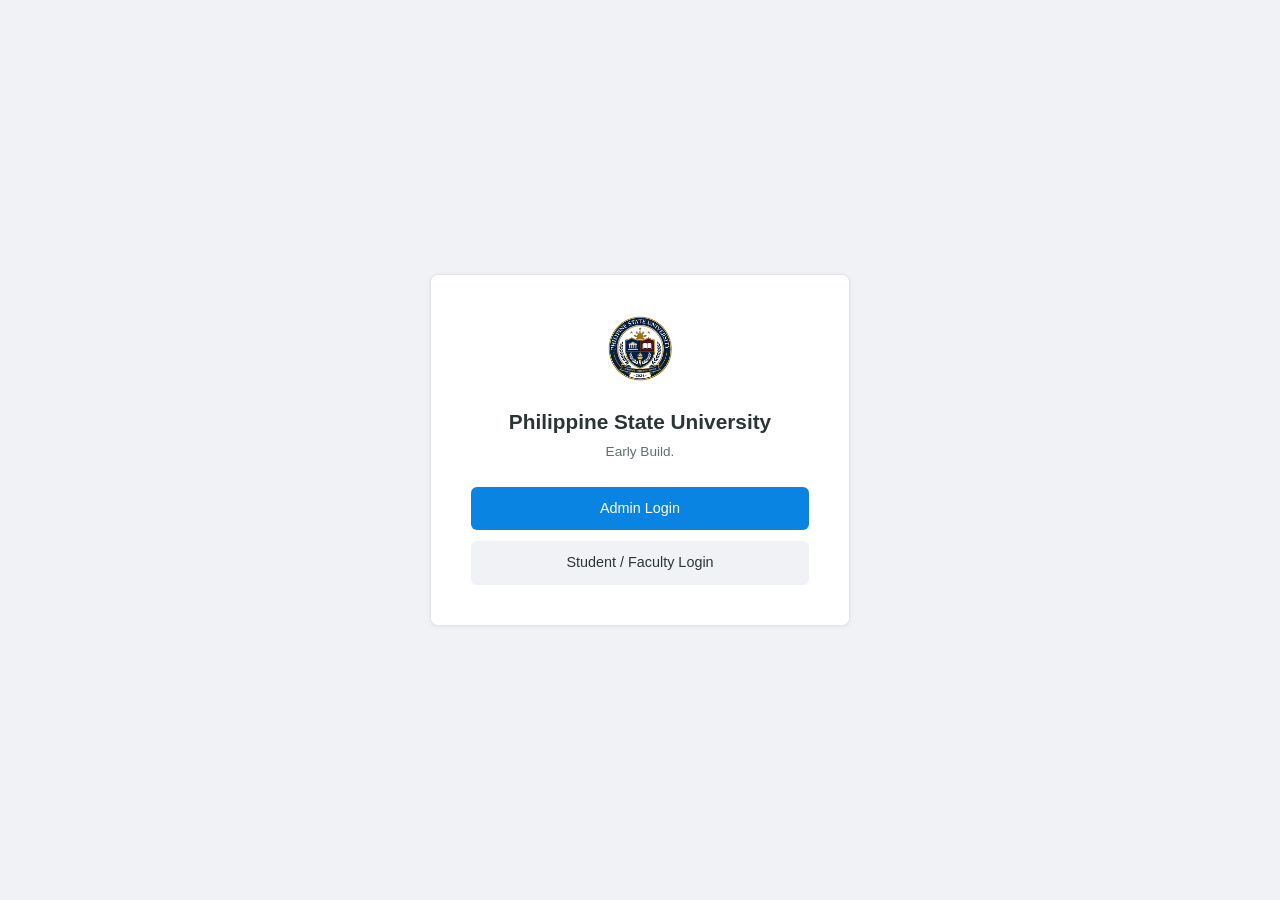
<file: src/main/resources/static/index.html>
<!DOCTYPE html>
<html lang="en">
<head>
  <meta charset="UTF-8">
  <meta name="viewport" content="width=device-width, initial-scale=1.0">
  <title>Philippine State University</title>
  <link rel="stylesheet" href="css/style.css">
</head>
<body class="center-page">
  <div class="landing-card">
    <img src="assets/placeholder/Placeholder.png" alt="SIS Logo">
    <h1>Philippine State University</h1>
    <p class="tagline">Early Build.</p>
    <div class="home-links">
      <a href="admin-login.html" class="btn-primary">Admin Login</a>
      <a href="portal-login.html" class="btn-secondary">Student / Faculty Login</a>
    </div>
  </div>
</body>
</html>
</file>
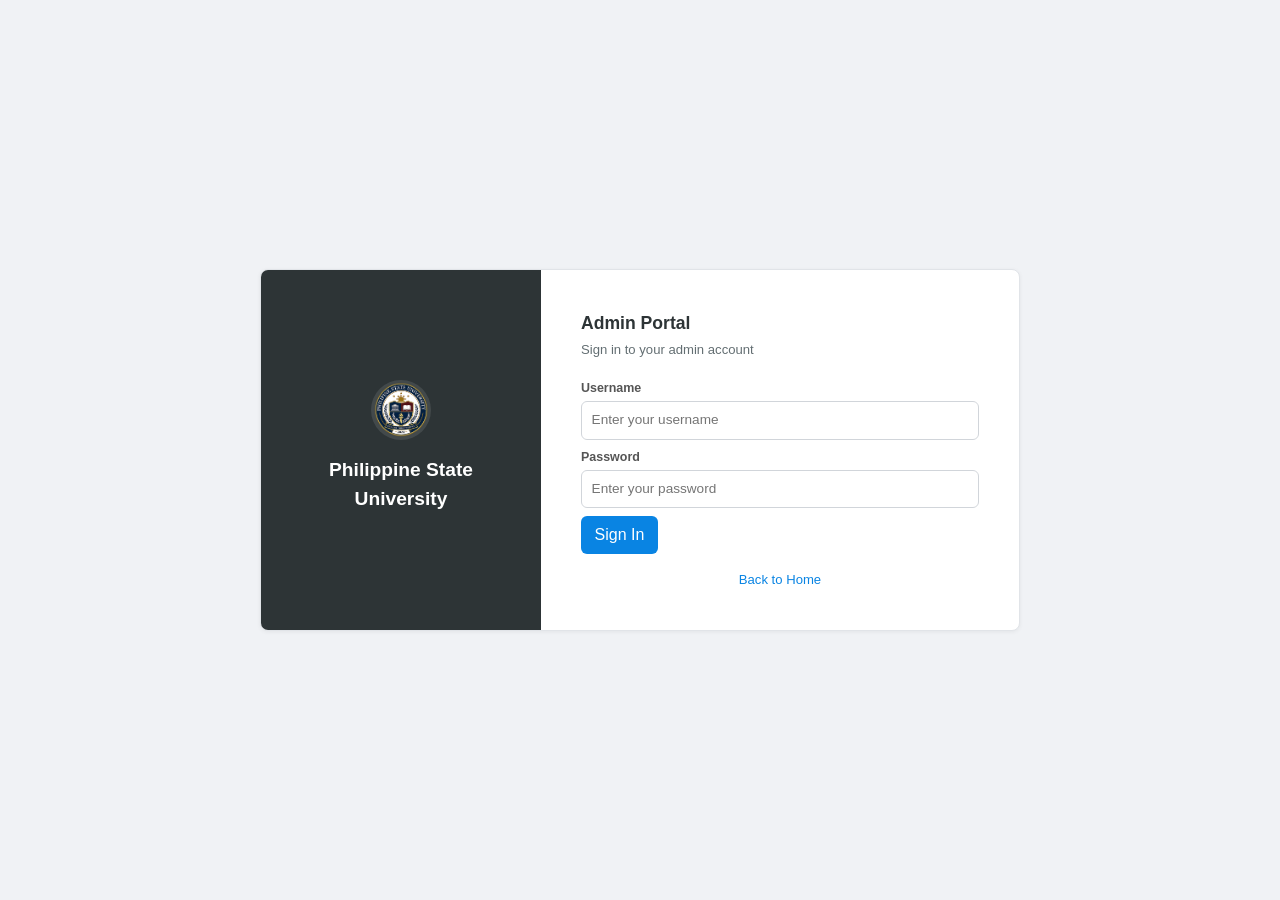
<file: src/main/resources/static/admin-login.html>
<!DOCTYPE html>
<html lang="en">
<head>
  <meta charset="UTF-8">
  <meta name="viewport" content="width=device-width, initial-scale=1.0">
  <title>Admin Login - SIS</title>
  <link rel="stylesheet" href="css/style.css">
</head>
<body class="center-page">
  <div class="card wide">
    <div class="card-side">
      <img src="assets/placeholder/Placeholder.png" alt="SIS Logo">
      <h1>Philippine State University</h1>
    </div>
    <div class="card-form">
      <h2>Admin Portal</h2>
      <p class="subtitle">Sign in to your admin account</p>
      <div id="msg" class="msg hidden"></div>
      <form id="form">
        <label>Username</label>
        <input id="username" placeholder="Enter your username" required>
        <label>Password</label>
        <input id="password" type="password" placeholder="Enter your password" required>
        <button class="btn" type="submit">Sign In</button>
      </form>
      <p style="margin-top:1rem;font-size:0.82rem;text-align:center"><a href="index.html">Back to Home</a></p>
    </div>
  </div>
  <script src="js/api.js"></script>
  <script>
    document.getElementById('form').addEventListener('submit', async e => {
      e.preventDefault();
      const msg = document.getElementById('msg');
      hideMsg(msg);
      try {
        const res = await api('/auth/admin/login', {
          method: 'POST',
          body: JSON.stringify({
            username: document.getElementById('username').value,
            password: document.getElementById('password').value
          })
        });
        if (!res.success) throw new Error(res.message);
        saveSession({ role: 'ADMIN', id: res.id, name: res.name });
        location.href = 'admin.html';
      } catch (err) {
        showMsg(msg, err.message, 'err');
      }
    });
  </script>
</body>
</html>
</file>
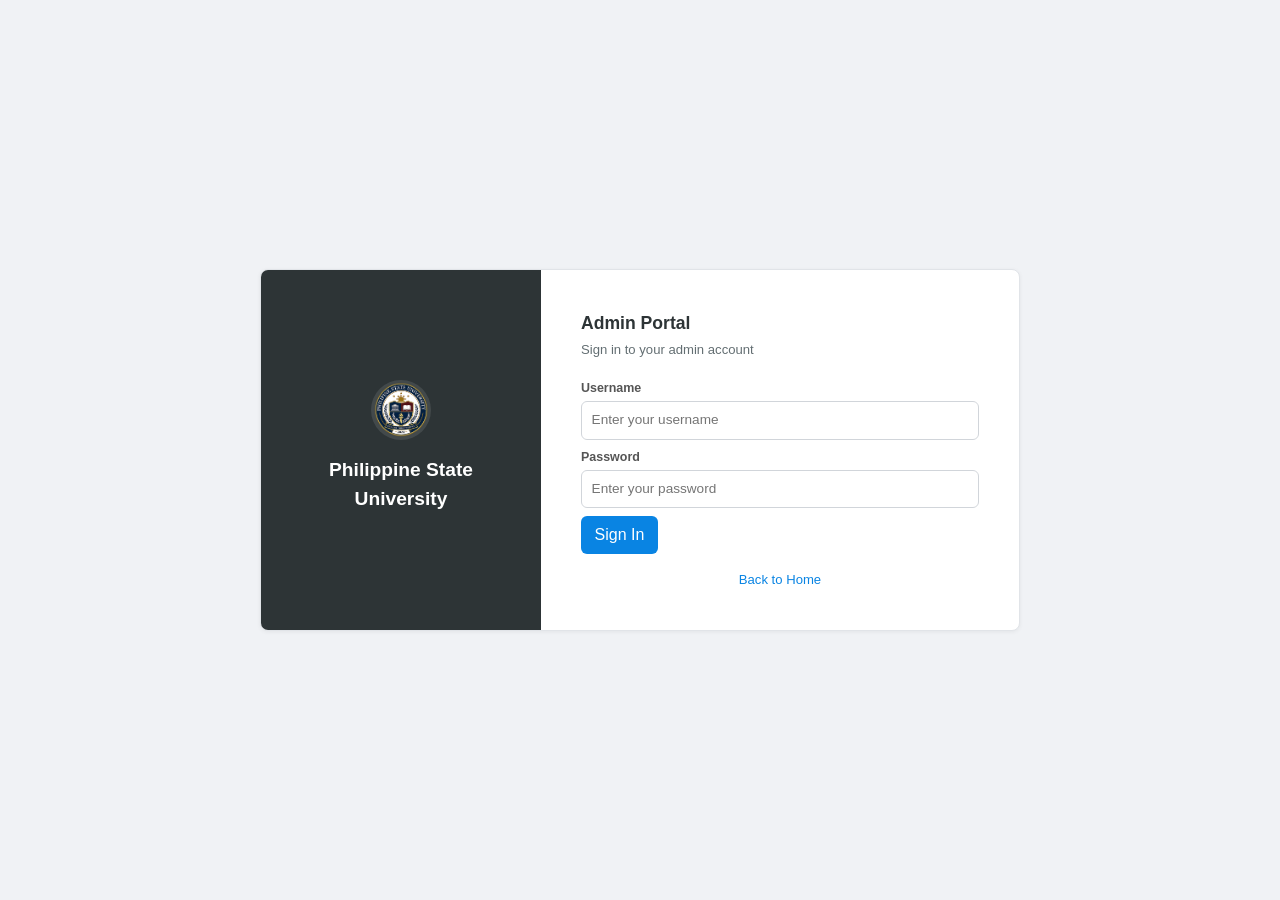
<file: src/main/resources/static/admin.html>
<!DOCTYPE html>
<html lang="en">
<head>
  <meta charset="UTF-8">
  <meta name="viewport" content="width=device-width, initial-scale=1.0">
  <title>Admin Panel - SIS</title>
  <link rel="stylesheet" href="css/style.css">
</head>
<body>
  <div class="layout">
    <aside class="sidebar">
      <div class="sidebar-header">
        <img src="assets/placeholder/Placeholder.png" alt="Profile">
        <h3 id="userLabel">Admin</h3>
        <span class="role-badge">ADMIN</span>
      </div>
      <nav class="sidebar-nav">
        <button data-panel="dashboard" class="active">Dashboard</button>
        <button data-panel="students">Students</button>
        <button data-panel="faculty">Faculty</button>
        <button data-panel="courses">Courses</button>
        <button data-panel="schedules">Schedules</button>
        <button data-panel="sections">Sections</button>
        <button data-panel="programs">Programs</button>
        <button data-panel="departments">Departments</button>
        <button data-panel="term">Current Term</button>
        <button data-panel="accounts">Admin Accounts</button>
      </nav>
      <div class="sidebar-footer">
        <a href="#" class="logout">Logout</a>
      </div>
    </aside>
    <main class="main">
      <div id="msg" class="msg hidden"></div>
      <div id="globalTermBanner" class="term-banner" style="margin-bottom:1rem"></div>

      <section id="panel-dashboard" class="panel active">
        <h1>Dashboard</h1>
        <div id="dashStats" class="stats"></div>
      </section>

      <section id="panel-students" class="panel">
        <h1>Students</h1>
        <form id="studentFilters" class="filters">
          <div class="grid-4">
            <div><label>Name</label><input name="name"></div>
            <div><label>Student Status</label><select name="studentStatus"><option value="">Any</option><option>ACTIVE</option><option>INACTIVE</option><option>GRADUATED</option><option>DROPPED</option></select></div>
            <div><label>Scholastic</label><select name="scholasticStatus"><option value="">Any</option><option>REGULAR</option><option>IRREGULAR</option></select></div>
            <div><label>Program</label><select name="program" data-lookup="program"><option value="">Any</option></select></div>
            <div><label>Curriculum</label><select name="curriculum" data-lookup="curriculum"><option value="">Any</option></select></div>
            <div><label>Academic Year</label><input name="academicYear" placeholder="YYYY-YYYY"></div>
            <div><label>Year Level</label><input name="yearLevel" type="number"></div>
            <div><label>Section</label><select name="section" data-lookup="section"><option value="">Any</option></select></div>
          </div>
          <div class="row"><button class="btn btn-sm" type="submit">Apply Filters</button><button class="btn btn-sm secondary" type="button" data-reset>Clear</button></div>
        </form>
        <div id="studentStats" class="stats"></div>
        <div id="studentTable"></div>
        <button class="btn btn-sm" data-show-dialog="studentDialog" style="margin-top:0.5rem">+ Add Student</button>
        
        <dialog id="studentDialog">
          <form id="studentForm" method="dialog">
          <div class="fieldset-title">Profile</div>
          <div class="grid-2">
            <div><label>First Name</label><input name="firstName" required></div>
            <div><label>Middle Name</label><input name="middleName"></div>
            <div><label>Last Name</label><input name="lastName" required></div>
            <div><label>Suffix</label><input name="suffix"></div>
            <div><label>Sex</label><select name="sex" required><option>MALE</option><option>FEMALE</option></select></div>
            <div><label>Date of Birth</label><input name="dateOfBirth" type="date" required></div>
            <div><label>Civil Status</label><select name="civilStatus" required><option>SINGLE</option><option>MARRIED</option><option>DIVORCED</option><option>WIDOWED</option></select></div>
            <div><label>Nationality</label><input name="nationality" value="Filipino" required></div>
            <div><label>Mobile Number</label><input name="mobileNumber" required></div>
          </div>
          <div class="fieldset-title">Account</div>
          <div class="grid-2">
            <div><label>Username</label><input name="username" required></div>
            <div><label>Password</label><input name="password" required></div>
            <div><label>Email</label><input name="email" type="email" required></div>
            <div><label>Account Status</label><select name="accountStatus"><option>ACTIVE</option><option>INACTIVE</option></select></div>
          </div>
          <div id="studentAcademicInfoFields">
            <div class="fieldset-title">Initial Academic Info (from current term)</div>
            <div class="grid-2">
              <div><label>Year Admitted</label><input name="yearAdmitted" class="readonly-field" readonly></div>
              <div><label>Academic Year</label><input name="academicYear" class="readonly-field" readonly></div>
              <div><label>Semester</label><input name="semester" class="readonly-field" readonly></div>
              <div><label>Year Level</label><input name="yearLevel" type="number" value="1"></div>
              <div><label>Program</label><select name="enrolledProgramId" data-lookup="program"><option value="">Select program</option></select></div>
              <div><label>Section</label><select name="sectionId" data-lookup="section"><option value="">Select section</option></select></div>
              <div style="grid-column:1/-1"><label>Initial Schedules</label><div id="scheduleCheckboxes" class="check-list"></div></div>
              <div id="studentEditFields" class="hidden grid-2" style="grid-column:1/-1">
                <div><label>Student Status</label><select name="studentStatus"><option>ACTIVE</option><option>INACTIVE</option><option>GRADUATED</option><option>DROPPED</option></select></div>
                <div><label>Scholastic Status</label><select name="scholasticStatus"><option>REGULAR</option><option>IRREGULAR</option></select></div>
              </div>
            </div>
          </div>
          <div class="form-actions">
            <button class="btn btn-sm" type="submit" id="studentSubmitBtn">Add Student</button>
          </div>
          <button id="studentCloseDialog" type="button" class="btn btn-sm secondary" data-close-dialog="studentDialog" style="margin-top:0.5rem">Close</button>
        </form>
        </dialog>
        
        <dialog id="studentViewDialog">
          <form method="dialog">
            <div class="row">
              <h2 id="studentViewTitle">Student</h2>
              <button type="button" class="btn btn-sm secondary" data-close-dialog="studentViewDialog">Close</button>
            </div>
            <div id="studentViewContent"></div>
          </form>
        </dialog>
        
        <dialog id="enrollmentEditDialog">
          <form id="enrollmentEditForm" method="dialog">
            <h2 id="enrollmentEditTitle">Edit Enrollment</h2>
            <div class="grid-2">
              <div><label>Academic Year</label><input name="academicYear" required></div>
              <div><label>Semester</label><select name="semester"><option value="">Select</option></select></div>
              <div><label>Year Level</label><select name="yearLevel"><option value="">Select</option></select></div>
              <div><label>Enrollment Status</label><select name="enrollmentStatus"><option>ACTIVE</option><option>INACTIVE</option><option>GRADUATED</option><option>DROPPED</option></select></div>
              <div><label>Scholastic Status</label><select name="scholasticStatus"><option>REGULAR</option><option>IRREGULAR</option></select></div>
              <div><label>Section</label><select name="sectionId" data-lookup="section"></select></div>
              <div><label>Program</label><select name="enrolledProgramId" data-lookup="program"></select></div>
            </div>
            <div class="section-title">Schedules</div>
            <div id="editEnrollmentScheduleCheckboxes" class="check-list"></div>
            <div class="form-actions">
              <button class="btn btn-sm" type="submit" id="enrollmentEditSave">Save</button>
              <button type="button" class="btn btn-sm secondary" data-close-dialog="enrollmentEditDialog">Close</button>
            </div>
          </form>
        </dialog>
        
        <dialog id="addEnrollmentDialog">
          <form id="addEnrollmentForm" method="dialog">
            <h2>Add Enrollment</h2>
            <div class="grid-2">
              <div><label>Academic Year</label><input name="academicYear" required></div>
              <div><label>Semester</label><select name="semester"><option value="">Select</option></select></div>
              <div><label>Year Level</label><select name="yearLevel"><option value="">Select</option></select></div>
              <div><label>Enrollment Status</label><select name="enrollmentStatus"><option>ACTIVE</option><option>INACTIVE</option><option>GRADUATED</option><option>DROPPED</option></select></div>
              <div><label>Scholastic Status</label><select name="scholasticStatus"><option>REGULAR</option><option>IRREGULAR</option></select></div>
              <div><label>Section</label><select name="sectionId" data-lookup="section"></select></div>
              <div><label>Program</label><select name="enrolledProgramId" data-lookup="program"></select></div>
            </div>
            <div class="section-title">Schedules</div>
            <div id="addEnrollmentScheduleCheckboxes" class="check-list"></div>
            <div class="form-actions">
              <button class="btn btn-sm" type="submit" id="addEnrollmentSave">Add Enrollment</button>
              <button type="button" class="btn btn-sm secondary" data-close-dialog="addEnrollmentDialog">Close</button>
            </div>
          </form>
        </dialog>
      </section>

      <section id="panel-faculty" class="panel">
        <h1>Faculty</h1>
        <form id="facultyFilters" class="filters">
          <div class="grid-4">
            <div><label>Name</label><input name="name"></div>
            <div><label>Status</label><select name="status"><option value="">Any</option><option>ACTIVE</option><option>INACTIVE</option></select></div>
            <div><label>Department</label><select name="department" data-lookup="department"><option value="">Any</option></select></div>
            <div><label>Employment</label><select name="employmentType"><option value="">Any</option><option>FULL_TIME</option><option>PART_TIME</option></select></div>
            <div><label>Qualified Course</label><select name="qualifiedCourse" data-lookup="course"><option value="">Any</option></select></div>
            <div><label>Scheduled Course</label><select name="scheduledCourse" data-lookup="course"><option value="">Any</option></select></div>
          </div>
          <div class="row"><button class="btn btn-sm" type="submit">Apply Filters</button><button class="btn btn-sm secondary" type="button" data-reset>Clear</button></div>
        </form>
        <div id="facultyStats" class="stats"></div>
        <div id="facultyTable"></div>
        <button class="btn btn-sm" data-show-dialog="facultyDialog" style="margin-top:0.5rem">+ Add Faculty</button>
        
        <dialog id="facultyDialog">
          <form id="facultyForm" method="dialog">
          <div class="fieldset-title">Profile</div>
          <div class="grid-2">
            <div><label>First Name</label><input name="firstName" required></div>
            <div><label>Middle Name</label><input name="middleName"></div>
            <div><label>Last Name</label><input name="lastName" required></div>
            <div><label>Suffix</label><input name="suffix"></div>
            <div><label>Sex</label><select name="sex" required><option>MALE</option><option>FEMALE</option></select></div>
            <div><label>Date of Birth</label><input name="dateOfBirth" type="date" required></div>
            <div><label>Civil Status</label><select name="civilStatus" required><option>SINGLE</option><option>MARRIED</option><option>DIVORCED</option><option>WIDOWED</option></select></div>
            <div><label>Nationality</label><input name="nationality" value="Filipino" required></div>
            <div><label>Mobile Number</label><input name="mobileNumber" required></div>
          </div>
          <div class="fieldset-title">Account</div>
          <div class="grid-2">
            <div><label>Username</label><input name="username" required></div>
            <div><label>Password</label><input name="password" required></div>
            <div><label>Email</label><input name="email" type="email" required></div>
            <div><label>Account Status</label><select name="accountStatus"><option>ACTIVE</option><option>INACTIVE</option></select></div>
          </div>
          <div class="fieldset-title">Employment</div>
          <div class="grid-2">
            <div><label>Department</label><select name="departmentId" data-lookup="department"><option value="">None</option></select></div>
            <div><label>Employment Type</label><select name="employmentType"><option>FULL_TIME</option><option>PART_TIME</option></select></div>
            <div><label>Position</label><input name="position" required></div>
            <div><label>Date Hired</label><input name="dateHired" type="date" required></div>
            <div><label>Faculty Status</label><select name="status"><option>ACTIVE</option><option>INACTIVE</option></select></div>
          </div>
          <div style="grid-column:1/-1"><label>Qualified Courses</label><div id="facultyQualifiedCourses" class="check-list"></div></div>
          <div style="grid-column:1/-1" class="form-actions">
            <button class="btn btn-sm" type="submit" id="facultySubmitBtn">Add Faculty</button>
          </div>
          <button id="facultyCloseDialog" type="button" class="btn btn-sm secondary" data-close-dialog="facultyDialog" style="margin-top:0.5rem">Close</button>
        </form>
        </dialog>
        <div id="facultyDetail" class="detail-box hidden"></div>
      </section>

      <section id="panel-courses" class="panel">
        <h1>Courses</h1>
        <form id="courseFilters" class="filters">
          <div class="grid-4">
            <div><label>Title</label><input name="title"></div>
            <div><label>Department</label><select name="department" data-lookup="department"><option value="">Any</option></select></div>
            <div><label>Program</label><select name="program" data-lookup="program"><option value="">Any</option></select></div>
            <div><label>Curriculum</label><select name="curriculum" data-lookup="curriculum"><option value="">Any</option></select></div>
            <div><label>Year Level</label><input name="yearLevel" type="number"></div>
            <div><label>Semester</label><input name="semester" type="number" min="1"></div>
            <div><label>Status</label><select name="status"><option value="">Any</option><option>ACTIVE</option><option>INACTIVE</option></select></div>
          </div>
          <div class="row"><button class="btn btn-sm" type="submit">Apply Filters</button><button class="btn btn-sm secondary" type="button" data-reset>Clear</button></div>
        </form>
        <div id="courseStats" class="stats"></div>
        <div id="courseTable"></div>
        <button class="btn btn-sm" data-show-dialog="courseDialog" style="margin-top:0.5rem">+ Add Course</button>
        
        <dialog id="courseDialog">
          <form id="courseForm" method="dialog">
          <div class="grid-2">
            <div><label>Title</label><input name="title" required></div>
            <div><label>Department</label><select name="departmentId" data-lookup="department" required><option value="">Select</option></select></div>
            <div><label>Units</label><input name="units" type="number" required></div>
            <div><label>Lecture Hours</label><input name="lectureHours" type="number" required></div>
            <div><label>Lab Hours</label><input name="labHours" type="number" value="0" required></div>
            <div><label>Status</label><select name="status"><option>ACTIVE</option><option>INACTIVE</option></select></div>
            <div style="grid-column:1/-1"><label>Prerequisites</label><div id="coursePrereqs" class="check-list"></div></div>
            <div style="grid-column:1/-1"><label>Notes</label><input name="notes"></div>
          </div>
          <div class="section-title">Program / Curriculum Assignments</div>
          <div id="courseAssignmentRows" class="repeater-wrap"></div>
          <button type="button" class="btn btn-sm secondary" data-add-row="courseAssignmentRows" data-row-kind="assignment">+ Add Assignment</button>
          <div style="margin-top:0.75rem"><button class="btn btn-sm" type="submit" id="courseSubmitBtn">Add Course</button></div>
          <button type="button" class="btn btn-sm secondary" data-close-dialog="courseDialog" style="margin-top:0.5rem">Close</button>
        </form>
        </dialog>
      </section>

      <section id="panel-schedules" class="panel">
        <h1>Schedules</h1>
        <form id="scheduleFilters" class="filters">
          <div class="grid-4">
            <div><label>Academic Year</label><input name="academicYear" placeholder="YYYY-YYYY"></div>
            <div><label>Program</label><select name="program" data-lookup="program"><option value="">Any</option></select></div>
            <div><label>Curriculum</label><select name="curriculum" data-lookup="curriculum"><option value="">Any</option></select></div>
            <div><label>Section</label><select name="section" data-lookup="section"><option value="">Any</option></select></div>
            <div><label>Faculty</label><select name="faculty" data-lookup="faculty"><option value="">Any</option></select></div>
            <div><label>Year Level</label><input name="yearLevel" type="number"></div>
            <div><label>Semester</label><input name="semester" type="number" min="1"></div>
            <div><label>Status</label><select name="status"><option value="">Any</option><option>ACTIVE</option><option>INACTIVE</option></select></div>
            <div><label>Day</label><select name="day"><option value="">Any</option><option>MONDAY</option><option>TUESDAY</option><option>WEDNESDAY</option><option>THURSDAY</option><option>FRIDAY</option><option>SATURDAY</option><option>SUNDAY</option></select></div>
          </div>
          <div class="row"><button class="btn btn-sm" type="submit">Apply Filters</button><button class="btn btn-sm secondary" type="button" data-reset>Clear</button></div>
        </form>
        <div id="scheduleStats" class="stats"></div>
        <div id="scheduleTable"></div>
        <button class="btn btn-sm" data-show-dialog="scheduleDialog" style="margin-top:0.5rem">+ Add Schedule</button>
        
        <dialog id="scheduleDialog">
          <form id="scheduleForm" method="dialog">
          <input type="hidden" name="room" value="TBD">
          <div class="grid-2">
            <div><label>Course Assignment</label><select name="courseAssignmentId" data-lookup="assignment" required><option value="">Select</option></select></div>
            <div><label>Section</label><select name="sectionId" data-lookup="section" required><option value="">Select</option></select></div>
            <div><label>Faculty</label><select name="assignedFacultyId" data-lookup="faculty" required><option value="">Select</option></select></div>
            <div><label>Academic Year</label><input name="academicYear"></div>
            <div><label>Status</label><select name="status"><option>ACTIVE</option><option>INACTIVE</option></select></div>
            <div style="grid-column:1/-1"><label>Notes</label><input name="notes"></div>
          </div>
          <div class="section-title">Schedule Days</div>
          <div id="scheduleDayRows" class="repeater-wrap"></div>
          <button type="button" class="btn btn-sm secondary" data-add-row="scheduleDayRows" data-row-kind="day">+ Add Day</button>
          <div class="form-actions">
            <button class="btn btn-sm" type="submit" id="scheduleSubmitBtn">Add Schedule</button>
          </div>
          <button id="scheduleCloseDialog" type="button" class="btn btn-sm secondary" data-close-dialog="scheduleDialog" style="margin-top:0.5rem">Close</button>
        </form>
        </dialog>
      </section>

      <section id="panel-sections" class="panel">
        <h1>Sections</h1>
        <form id="sectionFilters" class="filters">
          <div class="grid-4">
            <div><label>Name</label><input name="name"></div>
            <div><label>Program</label><select name="program" data-lookup="program"><option value="">Any</option></select></div>
            <div><label>Year Level</label><input name="yearLevel" type="number"></div>
            <div><label>Status</label><select name="status"><option value="">Any</option><option>OPEN</option><option>CLOSED</option></select></div>
          </div>
          <div class="row"><button class="btn btn-sm" type="submit">Apply Filters</button><button class="btn btn-sm secondary" type="button" data-reset>Clear</button></div>
        </form>
        <div id="sectionStats" class="stats"></div>
        <div id="sectionTable"></div>
        <button class="btn btn-sm" data-show-dialog="sectionDialog" style="margin-top:0.5rem">+ Add Section</button>
        
        <dialog id="sectionDialog">
          <form id="sectionForm" method="dialog" class="grid-2">
          <div><label>Name</label><input name="name" required></div>
          <div><label>Program</label><select name="programId" data-lookup="program" required><option value="">Select</option></select></div>
          <div><label>Year Level</label><input name="yearLevel" type="number" required></div>
          <div><label>Max Capacity</label><input name="maxCapacity" type="number" required></div>
          <div><label>Status</label><select name="status"><option>ACTIVE</option><option>INACTIVE</option></select></div>
          <div><label>Notes</label><input name="notes"></div>
          <div style="grid-column:1/-1" class="form-actions">
            <button class="btn btn-sm" type="submit" id="sectionSubmitBtn">Add Section</button>
          </div>
          <button id="scheduleCloseDialog" type="button" class="btn btn-sm secondary" data-close-dialog="sectionDialog" style="margin-top:0.5rem">Close</button>
          </form>
        </dialog>
      </section>

      <section id="panel-programs" class="panel">
        <h1>Programs</h1>
        <form id="programFilters" class="filters">
          <div class="grid-2">
            <div><label>Title</label><input name="title"></div>
            <div><label>Status</label><select name="status"><option value="">Any</option><option>ACTIVE</option><option>INACTIVE</option></select></div>
          </div>
          <div class="row"><button class="btn btn-sm" type="submit">Apply Filters</button><button class="btn btn-sm secondary" type="button" data-reset>Clear</button></div>
        </form>
        <div id="programTable"></div>
        <button class="btn btn-sm" data-show-dialog="programDialog" style="margin-top:0.5rem">+ Add Program</button>
        
        <dialog id="programDialog">
          <form id="programForm" method="dialog" class="grid-2">
          <div><label>Title</label><input name="title" required></div>
          <div><label>Code</label><input name="code" required></div>
          <div><label>Status</label><select name="status"><option>ACTIVE</option><option>INACTIVE</option></select></div>
          <div><label>Department</label><select name="departmentId" data-lookup="department" required><option value="">Select</option></select></div>
          <div style="grid-column:1/-1" class="section-title">Initial Curriculum</div>
          <div><label>Effective Year (YYYY-YYYY)</label><input name="effectiveYear" placeholder="2025-2026"></div>
          <div><label>Year Levels (count)</label><input name="yearCount" type="number" value="4" min="1"></div>
          <div id="yearSemesterFields" style="grid-column:1/-1"></div>
          <div style="grid-column:1/-1" class="form-actions">
            <button class="btn btn-sm" type="submit" id="programSubmitBtn">Add Program</button>
          </div>
          <button id="programCloseDialog" type="button" class="btn btn-sm secondary" data-close-dialog="programDialog" style="margin-top:0.5rem">Close</button>
        </form>
        </dialog>
        
        <dialog id="programManageDialog">
          <form id="programManageForm" method="dialog">
            <div class="row">
              <h2 id="programManageTitle">Program</h2>
              <button id="programManageClose" type="button" class="btn btn-sm secondary" data-close-dialog="programManageDialog">Close</button>
            </div>
            <div class="section-title">Curriculums</div>
            <div id="curriculumTable"></div>
            <button class="btn btn-sm secondary" data-show-dialog="curriculumDialog" style="margin-top:0.5rem">Add Curriculum</button>
          </form>
        </dialog>
        
        <dialog id="curriculumDialog">
          <form id="curriculumForm" method="dialog" class="grid-2">
            <div><label>Effective Year (YYYY-YYYY)</label><input name="effectiveYear" required placeholder="2025-2026"></div>
            <div><label>Set as active after add</label><select name="setActive"><option value="yes">Yes</option><option value="no">No</option></select></div>
            <div><label>Year levels (count)</label><input name="yearCount" type="number" value="4" min="1" required></div>
            <div id="curriculumYearSemesterFields" style="grid-column:1/-1"></div>
            <div style="grid-column:1/-1"><button class="btn btn-sm" type="submit" id="curriculumSubmitBtn">Add Curriculum</button></div>
            <button type="button" class="btn btn-sm secondary" data-close-dialog="curriculumDialog" style="margin-top:0.5rem">Close</button>
          </form>
        </dialog>
        
        <dialog id="curriculumCoursesDialog">
          <div class="row">
            <h2 id="curriculumCoursesTitle">Curriculum Courses</h2>
            <button type="button" class="btn btn-sm secondary" data-close-dialog="curriculumCoursesDialog">Close</button>
          </div>
          <div id="curriculumCoursesContent"></div>
        </dialog>
      </section>

      <section id="panel-departments" class="panel">
        <h1>Departments</h1>
        <form id="deptFilters" class="filters">
          <div class="grid-2">
            <div><label>Name</label><input name="name"></div>
          </div>
          <div class="row"><button class="btn btn-sm" type="submit">Apply Filters</button><button class="btn btn-sm secondary" type="button" data-reset>Clear</button></div>
        </form>
        <div id="departmentTable"></div>
        <button class="btn btn-sm" data-show-dialog="deptDialog" style="margin-top:0.5rem">+ Add Department</button>
        
        <dialog id="deptDialog">
          <form id="deptForm" method="dialog" class="grid-2">
          <div><label>Name</label><input name="name" required></div>
          <div><label>Code</label><input name="code" required></div>
          <div style="grid-column:1/-1"><button class="btn btn-sm" type="submit" id="deptSubmitBtn">Add Department</button>
          <button id="departmentCloseDialog" type="button" class="btn btn-sm secondary" data-close-dialog="deptDialog" style="margin-top:0.5rem">Close</button>
          </div>
        </form>
        </dialog>
      </section>

      <section id="panel-term" class="panel">
        <h1>Current Term</h1>
        <p style="font-size:0.85rem;color:#555;margin-bottom:0.75rem">This is the single system term (ID 1). Update status or semester here.</p>
        <form id="termForm" class="grid-2" style="max-width:480px">
          <div><label>Academic Year</label><input name="academicYear" required pattern="\d{4}-\d{4}"></div>
          <div><label>Semester</label><input name="semester" type="number" min="1" required></div>
          <div><label>Status</label><select name="status"><option>ENROLLMENT</option><option>ONGOING</option><option>CLOSED</option></select></div>
          <div style="grid-column:1/-1"><button class="btn btn-sm" type="submit">Save Term</button></div>
        </form>
      </section>

      <section id="panel-accounts" class="panel">
        <h1>Admin Accounts</h1>
        <div id="accountTable"></div>
        <button class="btn btn-sm" data-show-dialog="accountDialog" style="margin-top:0.5rem">+ Add Admin</button>
        
        <dialog id="accountDialog">
          <form id="accountForm" method="dialog" class="grid-2">
            <div><label>Username</label><input name="username" required></div>
            <div><label>Password</label><input name="password" required></div>
            <div style="grid-column:1/-1"><button class="btn btn-sm" type="submit" id="accountSubmitBtn">Add Admin</button></div>
            <button id="accountCloseDialog" type="button" class="btn btn-sm secondary" data-close-dialog="accountDialog" style="margin-top:0.5rem">Close</button>
          </form>
        </dialog>
      </section>
    </main>
  </div>
  <div id="modal-container"></div>
  <script src="js/api.js"></script>
  <script src="js/lookups.js"></script>
  <script src="js/modal-system.js"></script>
  <script src="js/admin-edit.js"></script>
  <script src="js/admin.js"></script>
</body>
</html>
</file>
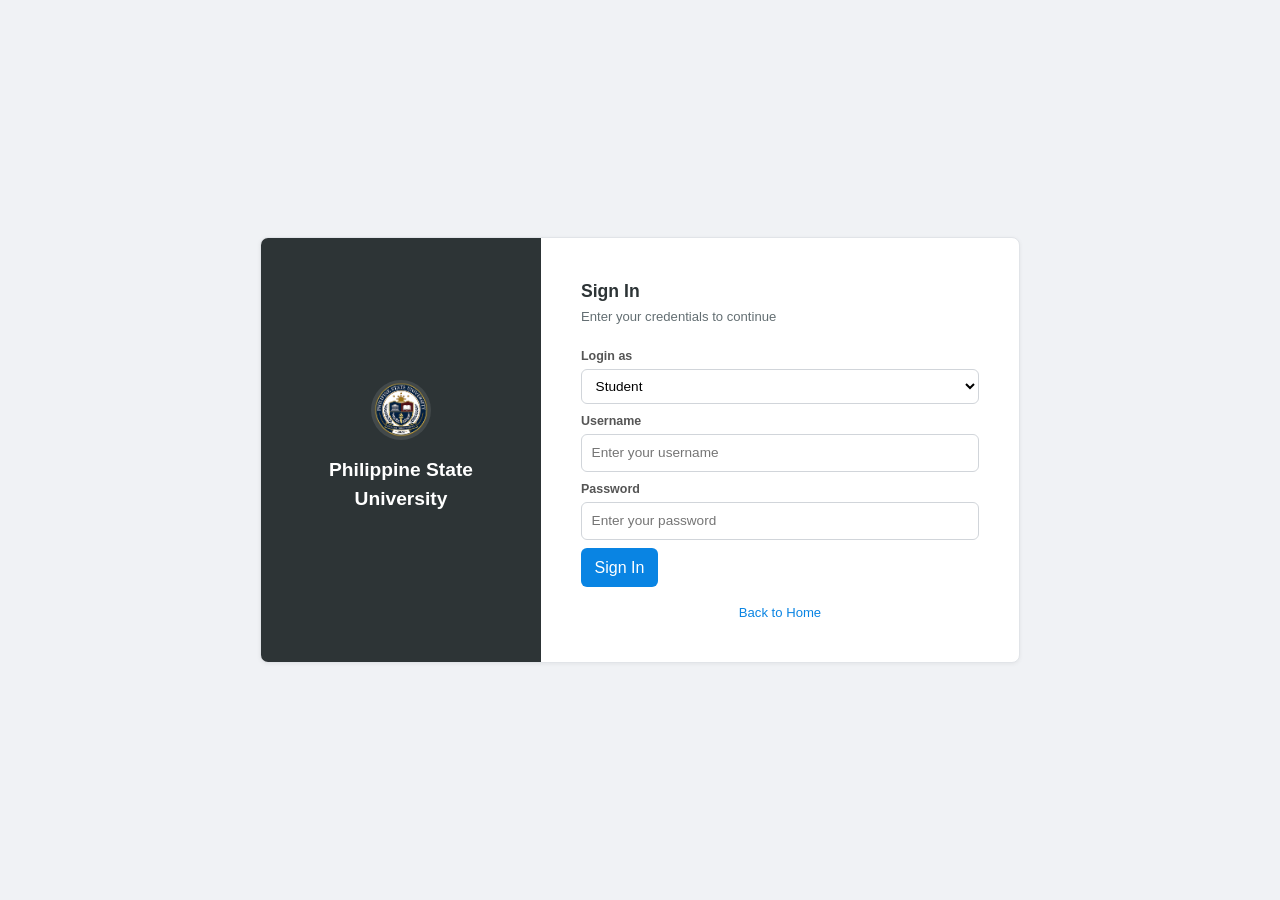
<file: src/main/resources/static/faculty.html>
<!DOCTYPE html>
<html lang="en">
<head>
  <meta charset="UTF-8">
  <meta name="viewport" content="width=device-width, initial-scale=1.0">
  <title>Faculty Portal - SIS</title>
  <link rel="stylesheet" href="css/style.css">
</head>
<body>
  <div class="layout">
    <aside class="sidebar">
      <div class="sidebar-header">
        <img src="assets/placeholder/Placeholder.png" alt="Profile">
        <h3 id="userLabel">Faculty</h3>
        <span class="role-badge">FACULTY</span>
      </div>
      <nav class="sidebar-nav">
        <button data-panel="dashboard" class="active">Dashboard</button>
        <button data-panel="schedules">Schedules</button>
        <button data-panel="classes">Class List</button>
        <button data-panel="grades">Encode Grades</button>
        <button data-panel="formula">Grade Formula</button>
        <button data-panel="profile">Profile</button>
      </nav>
      <div class="sidebar-footer">
        <a href="#" class="logout">Logout</a>
      </div>
    </aside>
    <main class="main">
      <div id="msg" class="msg hidden"></div>

      <section id="panel-dashboard" class="panel active">
        <div class="main-header">
          <h1>Dashboard</h1>
          <span class="breadcrumb">Home / Dashboard</span>
        </div>
        <div id="dashContent"></div>
        <div id="todaySchedule" style="margin-top:1rem"></div>
      </section>

      <section id="panel-schedules" class="panel">
        <div class="main-header">
          <h1>Weekly Schedules</h1>
          <span class="breadcrumb">Home / Schedules</span>
        </div>
        <div id="schedContent"></div>
      </section>

      <section id="panel-classes" class="panel">
        <div class="main-header">
          <h1>Class List</h1>
          <span class="breadcrumb">Home / Classes</span>
        </div>
        <div class="row">
          <div style="flex:1;min-width:140px"><label>Course</label><select id="classCourseId"><option value="">Select course</option></select></div>
          <div style="flex:1;min-width:140px"><label>Section</label><select id="classSectionId"><option value="">Select section</option></select></div>
          <div style="flex:1;min-width:140px"><label>Name filter</label><input id="className"></div>
          <div style="align-self:end"><button class="btn btn-sm" id="classLoadBtn">Load</button></div>
        </div>
        <div id="classTable"></div>
      </section>

      <section id="panel-grades" class="panel">
        <div class="main-header">
          <h1>Encode Grades</h1>
          <span class="breadcrumb">Home / Grades</span>
        </div>
        <div id="gradeTermNotice" class="hidden"></div>
        <div id="gradeControls">
          <div class="row">
            <div style="flex:1"><label>Course</label><select id="gradeCourse"></select></div>
            <div style="flex:1"><label>Section</label><select id="gradeSection"></select></div>
            <div style="align-self:end"><button class="btn btn-sm" id="gradeLoadBtn">Load Students</button></div>
          </div>
        </div>
        <div id="gradeStudentTable"></div>

        <dialog id="gradeDialog">
          <form id="gradeForm" method="dialog">
            <h2 style="font-size:1rem;margin-bottom:0.5rem" id="gradeStudentLabel"></h2>
            <div class="grid-2">
              <div><label>Assignments (0-100)</label><input name="assignments" type="number" min="0" max="100"></div>
              <div><label>Quizzes (0-100)</label><input name="quizzes" type="number" min="0" max="100"></div>
              <div><label>Activities (0-100)</label><input name="activities" type="number" min="0" max="100"></div>
              <div><label>Final Exam (0-100)</label><input name="finalExam" type="number" min="0" max="100"></div>
              <div><label>Calculated Grade</label><input name="calculatedGrade" disabled></div>
              <div><label>Final Grade</label><input name="finalGrade" type="number" step="0.01" min="1" max="5" readonly></div>
            </div>
            <div class="form-actions">
              <button class="btn btn-sm" type="button" id="computeBtn">Compute</button>
              <button class="btn btn-sm" type="submit">Save</button>
              <button class="btn btn-sm btn-success" type="button" id="finalizeBtn">Finalize Grade</button>
            </div>
            <button type="button" class="btn btn-sm secondary" data-close-dialog="gradeDialog" style="margin-top:0.5rem">Close</button>
          </form>
        </dialog>
      </section>

      <section id="panel-formula" class="panel">
        <div class="main-header">
          <h1>Grade Formula Weights</h1>
          <span class="breadcrumb">Home / Formula</span>
        </div>
        <form id="formulaForm" class="grid-2">
          <div><label>Assignments %</label><input name="assignmentWeight" type="number" required></div>
          <div><label>Quizzes %</label><input name="quizWeight" type="number" required></div>
          <div><label>Activities %</label><input name="activityWeight" type="number" required></div>
          <div><label>Final Exam %</label><input name="finalExamWeight" type="number" required></div>
          <div style="grid-column:1/-1"><button class="btn btn-sm" type="submit">Save Formula</button></div>
        </form>
      </section>

      <section id="panel-profile" class="panel">
        <div class="main-header">
          <h1>Profile</h1>
          <span class="breadcrumb">Home / Profile</span>
        </div>
        <form id="profileForm" class="grid-2">
          <div><label>First Name</label><input name="firstName" required></div>
          <div><label>Middle Name</label><input name="middleName"></div>
          <div><label>Last Name</label><input name="lastName" required></div>
          <div><label>Suffix</label><input name="suffix"></div>
          <div><label>Mobile</label><input name="mobileNumber"></div>
          <div><label>Department</label><input name="departmentName" disabled></div>
          <div><label>Position</label><input name="position" disabled></div>
          <div style="grid-column:1/-1"><button class="btn btn-sm" type="submit">Save Profile</button></div>
        </form>
      </section>
    </main>
  </div>
  <script src="js/api.js"></script>
  <script src="js/faculty.js"></script>
</body>
</html>
</file>
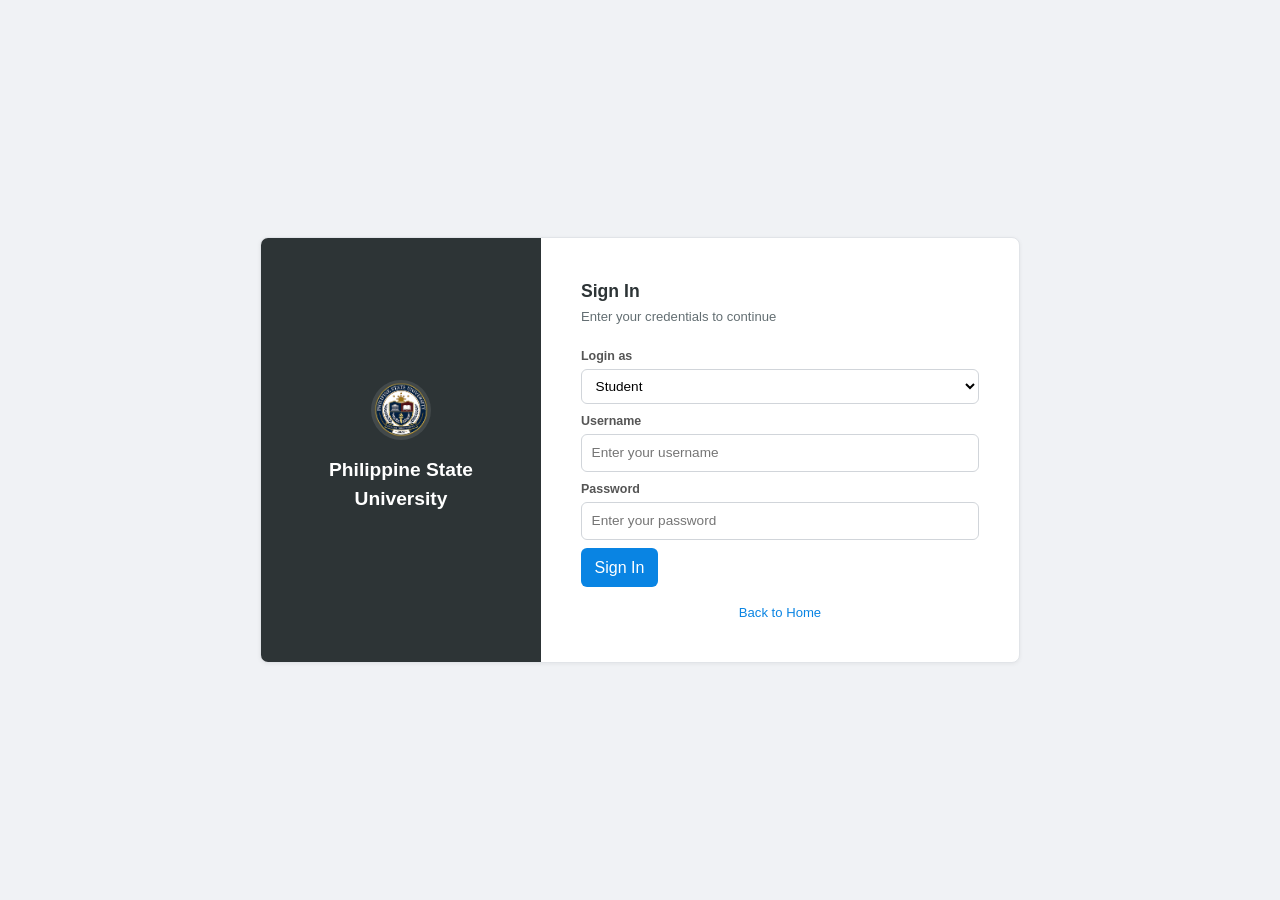
<file: src/main/resources/static/portal-login.html>
<!DOCTYPE html>
<html lang="en">
<head>
  <meta charset="UTF-8">
  <meta name="viewport" content="width=device-width, initial-scale=1.0">
  <title>Student / Faculty Login - SIS</title>
  <link rel="stylesheet" href="css/style.css">
</head>
<body class="center-page">
  <div class="card wide">
    <div class="card-side">
      <img src="assets/placeholder/Placeholder.png" alt="SIS Logo">
      <h1>Philippine State University</h1>
    </div>
    <div class="card-form">
      <h2>Sign In</h2>
      <p class="subtitle">Enter your credentials to continue</p>
      <div id="msg" class="msg hidden"></div>
      <form id="form">
        <label>Login as</label>
        <select id="role" required>
          <option value="STUDENT">Student</option>
          <option value="FACULTY">Faculty</option>
        </select>
        <label>Username</label>
        <input id="username" placeholder="Enter your username" required>
        <label>Password</label>
        <input id="password" type="password" placeholder="Enter your password" required>
        <button class="btn" type="submit">Sign In</button>
      </form>
      <p style="margin-top:1rem;font-size:0.82rem;text-align:center"><a href="index.html">Back to Home</a></p>
    </div>
  </div>
  <script src="js/api.js"></script>
  <script>
    document.getElementById('form').addEventListener('submit', async e => {
      e.preventDefault();
      const msg = document.getElementById('msg');
      hideMsg(msg);
      try {
        const role = document.getElementById('role').value;
        const res = await api('/auth/portal/login', {
          method: 'POST',
          body: JSON.stringify({
            role,
            username: document.getElementById('username').value,
            password: document.getElementById('password').value
          })
        });
        if (!res.success) throw new Error(res.message);
        saveSession({ role: res.role, id: res.id, name: res.name });
        location.href = role === 'STUDENT' ? 'student.html' : 'faculty.html';
      } catch (err) {
        showMsg(msg, err.message, 'err');
      }
    });
  </script>
</body>
</html>
</file>
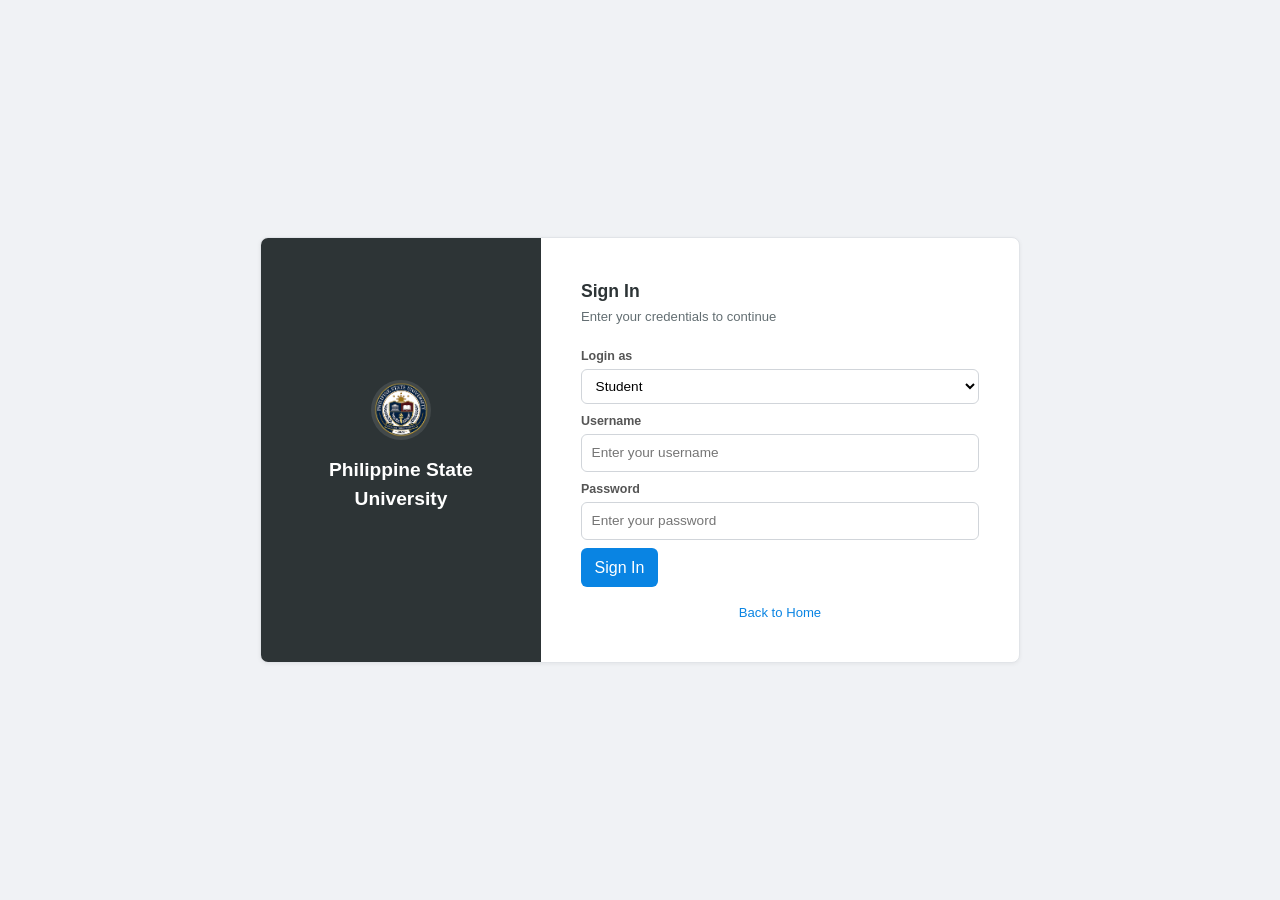
<file: src/main/resources/static/student.html>
<!DOCTYPE html>
<html lang="en">
<head>
  <meta charset="UTF-8">
  <meta name="viewport" content="width=device-width, initial-scale=1.0">
  <title>Student Portal - SIS</title>
  <link rel="stylesheet" href="css/style.css">
</head>
<body>
  <div class="layout">
    <aside class="sidebar">
      <div class="sidebar-header">
        <img src="assets/placeholder/Placeholder.png" alt="Profile">
        <h3 id="userLabel">Student</h3>
        <span class="role-badge">STUDENT</span>
      </div>
      <nav class="sidebar-nav">
        <button data-panel="dashboard" class="active">Dashboard</button>
        <button data-panel="schedule">My Schedule</button>
        <button data-panel="grades">Grades</button>
        <button data-panel="enrollment">Enrollment</button>
        <button data-panel="history">Enrollment History</button>
        <button data-panel="profile">Profile</button>
      </nav>
      <div class="sidebar-footer">
        <a href="#" class="logout">Logout</a>
      </div>
    </aside>
    <main class="main">
      <div id="msg" class="msg hidden"></div>

      <section id="panel-dashboard" class="panel active">
        <div class="main-header">
          <h1>Dashboard</h1>
          <span class="breadcrumb">Home / Dashboard</span>
        </div>
        <div id="dashContent"></div>
      </section>

      <section id="panel-schedule" class="panel">
        <div class="main-header">
          <h1>My Schedule</h1>
          <span class="breadcrumb">Home / Schedule</span>
        </div>
        <div id="scheduleTable"></div>
      </section>

      <section id="panel-grades" class="panel">
        <div class="main-header">
          <h1>Grades</h1>
          <span class="breadcrumb">Home / Grades</span>
        </div>
        <div id="gradesContent"></div>
      </section>

      <section id="panel-enrollment" class="panel">
        <div class="main-header">
          <h1>Enrollment</h1>
          <span class="breadcrumb">Home / Enrollment</span>
        </div>
        <p style="font-size:0.85rem;color:#555;margin-bottom:0.75rem">Select schedules then submit. Categories come from the API.</p>
        <div id="enrollMsg"></div>
        <div id="enrollmentPanel">
          <div id="currentSection"><div class="section-title">Current term schedules</div>
          <div id="currentList" class="check-list"></div></div>
          <div id="failedSection"><div class="section-title">Failed courses (retake)</div>
          <div id="failedList" class="check-list"></div></div>
          <div id="missedSection"><div class="section-title">Missed courses</div>
          <div id="missedList" class="check-list"></div></div>
        </div>
        <button class="btn btn-success" id="enrollBtn" style="margin-top:0.75rem" disabled>Submit Enrollment</button>
      </section>

      <section id="panel-history" class="panel">
        <div class="main-header">
          <h1>Enrollment History</h1>
          <span class="breadcrumb">Home / History</span>
        </div>
        <div id="historyContent"></div>
      </section>

      <section id="panel-profile" class="panel">
        <div class="main-header">
          <h1>Profile</h1>
          <span class="breadcrumb">Home / Profile</span>
        </div>
        <form id="profileForm" class="grid-2">
          <div><label>First Name</label><input name="firstName" required></div>
          <div><label>Middle Name</label><input name="middleName"></div>
          <div><label>Last Name</label><input name="lastName" required></div>
          <div><label>Suffix</label><input name="suffix"></div>
          <div><label>Mobile</label><input name="mobileNumber"></div>
          <div><label>Program</label><input name="enrolledProgram" disabled></div>
          <div><label>Year Level</label><input name="yearLevel" disabled></div>
          <div style="grid-column:1/-1"><button class="btn btn-sm" type="submit">Save Profile</button></div>
        </form>
      </section>
    </main>
  </div>
  <script src="js/api.js"></script>
  <script src="js/student.js"></script>
</body>
</html>
</file>
<file: src/main/resources/static/css/style.css>
* { box-sizing: border-box; margin: 0; padding: 0; }
body { font-family: 'Segoe UI', Arial, sans-serif; background: #f0f2f5; color: #2d3436; line-height: 1.5; }
a { color: #0984e3; text-decoration: none; }
a:hover { text-decoration: underline; }

/* ===== LANDING / LOGIN PAGES ===== */
.center-page { min-height: 100vh; display: flex; align-items: center; justify-content: center; padding: 1rem; background: #f0f2f5; }
.card { background: #fff; border: 1px solid #e1e4e8; border-radius: 8px; padding: 2rem; width: 100%; max-width: 400px; box-shadow: 0 1px 4px rgba(0,0,0,0.06); }
.card.wide { max-width: 760px; padding: 0; overflow: hidden; display: flex; }
.card-side { width: 280px; flex-shrink: 0; background: #2d3436; color: #fff; padding: 2.5rem 1.5rem; display: flex; flex-direction: column; align-items: center; justify-content: center; text-align: center; }
.card-side img { width: 60px; height: 60px; border-radius: 50%; object-fit: cover; margin-bottom: 1rem; background: rgba(255,255,255,0.1); padding: 2px; }
.card-side h1 { font-size: 1.2rem; margin-bottom: 0.4rem; }
.card-side p { font-size: 0.8rem; opacity: 0.75; }
.card-form { flex: 1; padding: 2.5rem; }
.card-form h2 { font-size: 1.1rem; margin-bottom: 0.2rem; }
.card-form .subtitle { font-size: 0.82rem; color: #636e72; margin-bottom: 1.25rem; }
@media (max-width: 700px) { .card-side { display: none; } .card.wide { max-width: 400px; } }

/* ===== HOME LANDING ===== */
.landing-card { background: #fff; border: 1px solid #e1e4e8; border-radius: 8px; padding: 2.5rem; text-align: center; max-width: 420px; width: 100%; box-shadow: 0 1px 4px rgba(0,0,0,0.06); }
.landing-card img { width: 68px; height: 68px; border-radius: 50%; object-fit: cover; margin-bottom: 1rem; }
.landing-card h1 { font-size: 1.3rem; margin-bottom: 0.3rem; }
.landing-card .tagline { font-size: 0.85rem; color: #636e72; margin-bottom: 1.5rem; }
.home-links { display: flex; flex-direction: column; gap: 0.65rem; }
.home-links a { display: block; padding: 0.7rem; border-radius: 6px; font-size: 0.9rem; font-weight: 500; text-align: center; }
.home-links a:hover { text-decoration: none; }
.home-links .btn-primary { background: #0984e3; color: #fff; }
.home-links .btn-primary:hover { background: #0773c5; }
.home-links .btn-secondary { background: #f0f2f5; color: #2d3436; }
.home-links .btn-secondary:hover { background: #e4e6ea; }

/* ===== PORTAL LAYOUT ===== */
.layout { display: flex; min-height: 100vh; }

/* Sidebar */
.sidebar { width: 220px; background: #2d3436; color: #fff; flex-shrink: 0; display: flex; flex-direction: column; }
.sidebar-header { padding: 1.25rem 1rem; border-bottom: 1px solid rgba(255,255,255,0.08); text-align: center; }
.sidebar-header img { width: 42px; height: 42px; border-radius: 50%; object-fit: cover; margin-bottom: 0.4rem; background: rgba(255,255,255,0.08); padding: 2px; }
.sidebar-header h3 { font-size: 0.85rem; font-weight: 600; }
.sidebar-header .role-badge { display: inline-block; padding: 0.1rem 0.5rem; border-radius: 8px; font-size: 0.65rem; font-weight: 600; margin-top: 0.2rem; background: rgba(9,132,227,0.3); color: #74b9ff; }
.sidebar-nav { flex: 1; padding: 0.5rem 0; }
.sidebar-nav button, .sidebar-nav a { display: flex; align-items: center; gap: 0.5rem; width: 100%; text-align: left; background: none; border: none; color: #b2bec3; padding: 0.6rem 1.1rem; cursor: pointer; font-size: 0.82rem; transition: all 0.12s; }
.sidebar-nav button:hover, .sidebar-nav a:hover { background: rgba(255,255,255,0.05); color: #fff; text-decoration: none; }
.sidebar-nav .active { background: rgba(9,132,227,0.15); color: #74b9ff; border-right: 2px solid #0984e3; }
.sidebar-nav .nav-icon { font-size: 1rem; width: 20px; text-align: center; }
.sidebar-footer { border-top: 1px solid rgba(255,255,255,0.08); padding: 0.4rem 0; }
.sidebar-footer .logout { color: #e17055; }

/* Main */
.main { flex: 1; padding: 1.25rem 1.5rem; overflow: auto; background: #f0f2f5; }
.main-header { display: flex; align-items: center; justify-content: space-between; margin-bottom: 1rem; }
.main-header h1 { font-size: 1.2rem; color: #2d3436; }
.main-header .breadcrumb { font-size: 0.78rem; color: #888; }
.panel { display: none; }
.panel.active { display: block; }

/* Stats */
.stats { display: grid; grid-template-columns: repeat(auto-fill, minmax(140px, 1fr)); gap: 0.75rem; margin-bottom: 1rem; }
.stat { background: #fff; border: 1px solid #e1e4e8; border-radius: 6px; padding: 0.85rem 1rem; }
.stat strong { display: block; font-size: 1.2rem; color: #2d3436; margin-bottom: 0.1rem; }
.stat span { font-size: 0.72rem; color: #888; text-transform: uppercase; letter-spacing: 0.3px; font-weight: 600; }

/* Forms */
label { display: block; font-size: 0.78rem; font-weight: 600; margin-bottom: 0.2rem; color: #555; }
input, select, textarea, button.btn { font: inherit; }
input, select, textarea { width: 100%; padding: 0.5rem 0.6rem; border: 1px solid #d1d5da; border-radius: 6px; margin-bottom: 0.5rem; font-size: 0.85rem; transition: border-color 0.15s; background: #fff; }
input:focus, select:focus, textarea:focus { outline: none; border-color: #0984e3; box-shadow: 0 0 0 2px rgba(9,132,227,0.1); }
textarea { min-height: 70px; font-family: monospace; font-size: 0.8rem; }
.btn { background: #0984e3; color: #fff; border: none; border-radius: 6px; padding: 0.45rem 0.85rem; cursor: pointer; font-size: 0.85rem; font-weight: 500; transition: background 0.15s; display: inline-flex; align-items: center; gap: 0.3rem; }
.btn:hover { background: #0773c5; }
.btn.secondary { background: #f0f2f5; color: #2d3436; }
.btn.secondary:hover { background: #e4e6ea; }
.btn.danger { background: #e17055; }
.btn.danger:hover { background: #d63031; }
.btn-sm { font-size: 0.78rem; padding: 0.3rem 0.55rem; }
.btn-success { background: #00b894; }
.btn-success:hover { background: #00a381; }

/* Tables */
.table-wrap { overflow-x: auto; margin-bottom: 1rem; border: 1px solid #e1e4e8; border-radius: 6px; }
table { width: 100%; border-collapse: collapse; background: #fff; font-size: 0.82rem; }
th, td { border: none; border-bottom: 1px solid #f0f2f5; padding: 0.55rem 0.7rem; text-align: left; }
th { background: #f8f9fa; color: #555; font-weight: 600; font-size: 0.75rem; text-transform: uppercase; letter-spacing: 0.3px; }
tr:last-child td { border-bottom: none; }
tr:hover td { background: #f8f9ff; }

/* Messages */
.msg { padding: 0.55rem 0.8rem; border-radius: 6px; margin-bottom: 0.75rem; font-size: 0.82rem; }
.msg.ok { background: #e6f9f0; border: 1px solid #a3d9b1; color: #1a7a3a; }
.msg.err { background: #fde8e8; border: 1px solid #f5a5a5; color: #a33; }
.msg.info { background: #eef5ff; border: 1px solid #a3c5ff; color: #2b5ea7; }

/* Filters */
.filters { background: #fff; border: 1px solid #e1e4e8; border-radius: 6px; padding: 0.85rem 1rem; margin-bottom: 0.85rem; }
.filters input, .filters select { margin-bottom: 0.4rem; }
.filters .row { margin-bottom: 0; align-items: end; }

/* Grid */
.grid-2 { display: grid; grid-template-columns: 1fr 1fr; gap: 0.75rem; }
.grid-3 { display: grid; grid-template-columns: repeat(3, 1fr); gap: 0.75rem; }
.grid-4 { display: grid; grid-template-columns: repeat(4, 1fr); gap: 0.75rem; }
@media (max-width: 900px) { .grid-3, .grid-4 { grid-template-columns: 1fr 1fr; } }
@media (max-width: 700px) { .layout { flex-direction: column; } .sidebar { width: 100%; } .grid-2 { grid-template-columns: 1fr; } }

.row { display: flex; gap: 0.65rem; flex-wrap: wrap; margin-bottom: 0.65rem; }

/* Sub-panel / Details */
.sub-panel { background: #fff; border: 1px solid #e1e4e8; border-radius: 6px; padding: 1rem; margin-top: 0.85rem; }
.sub-panel h2 { font-size: 0.95rem; margin-bottom: 0.5rem; }
.detail-box { background: #fff; border: 1px solid #e1e4e8; border-radius: 6px; padding: 0.85rem; margin-top: 0.65rem; font-size: 0.8rem; white-space: pre-wrap; }
.term-banner { background: #eef5ff; border: 1px solid #a3c5ff; border-radius: 6px; padding: 0.6rem 0.85rem; margin-bottom: 0.85rem; font-size: 0.82rem; }

/* Misc */
.readonly-field { background: #f5f6f8; color: #666; cursor: not-allowed; }
.hidden { display: none !important; }

/* Modal overlay for forms */
.form-modal-overlay { position: fixed; inset: 0; background: rgba(0,0,0,0.5); z-index: 1000; display: flex; align-items: flex-start; justify-content: center; padding: 2rem; overflow-y: auto; }
.form-modal { background: #fff; border-radius: 8px; width: 100%; max-width: 720px; max-height: calc(100vh - 4rem); overflow-y: auto; box-shadow: 0 10px 40px rgba(0,0,0,0.2); }
.form-modal-header { display: flex; align-items: center; justify-content: space-between; padding: 1rem 1.25rem; border-bottom: 1px solid #e1e4e8; position: sticky; top: 0; background: #fff; z-index: 1; }
.form-modal-header h2 { font-size: 1.05rem; }
.form-modal-body { padding: 1.25rem; }
.form-modal-close { background: none; border: none; font-size: 1.5rem; cursor: pointer; color: #888; padding: 0 0.25rem; }
.form-modal-close:hover { color: #333; }

/* Modal overlay */
.modal-overlay { position: fixed; inset: 0; background: rgba(0,0,0,0.5); z-index: 1000; }

/* Native dialog element */
dialog { position: fixed; top: 50%; left: 50%; transform: translate(-50%, -50%); z-index: 1001; background: #fff; border-radius: 8px; width: 100%; max-width: 720px; max-height: calc(100vh - 4rem); overflow-y: auto; box-shadow: 0 10px 40px rgba(0,0,0,0.2); border: none; padding: 1.25rem; }
dialog::backdrop { position: fixed; inset: 0; background: rgba(0,0,0,0.5); z-index: 1000; }
dialog .fieldset-title { margin-top: 0; }
dialog .form-actions { position: sticky; bottom: 0; background: #fff; padding: 1rem 0; margin-top: 1rem; border-top: 1px solid #e1e4e8; }
.section-title { font-size: 0.9rem; font-weight: 700; margin: 0.85rem 0 0.4rem; color: #2d3436; }
.fieldset-title { font-size: 0.85rem; font-weight: 700; margin-bottom: 0.4rem; color: #333; padding-bottom: 0.2rem; border-bottom: 2px solid #0984e3; display: inline-block; }
.form-actions { display: flex; gap: 0.5rem; flex-wrap: wrap; margin-top: 0.5rem; }
.check-list { background: #fff; border: 1px solid #e1e4e8; border-radius: 6px; padding: 0.5rem; max-height: 240px; overflow: auto; }
.check-list label { display: flex; gap: 0.4rem; align-items: flex-start; padding: 0.35rem 0; border-bottom: 1px solid #f0f2f5; font-size: 0.82rem; cursor: pointer; font-weight: 400; }
.check-list input { width: auto; margin: 0.2rem 0 0; }
.history-block { margin-top: 0.65rem; }
.repeater-wrap { margin: 0.4rem 0 0.65rem; }
.repeater-row { background: #fafbfc; border: 1px solid #e8e8e8; border-radius: 6px; padding: 0.55rem; margin-bottom: 0.4rem; }
.repeater-row input, .repeater-row select { margin-bottom: 0.3rem; }
</file>
